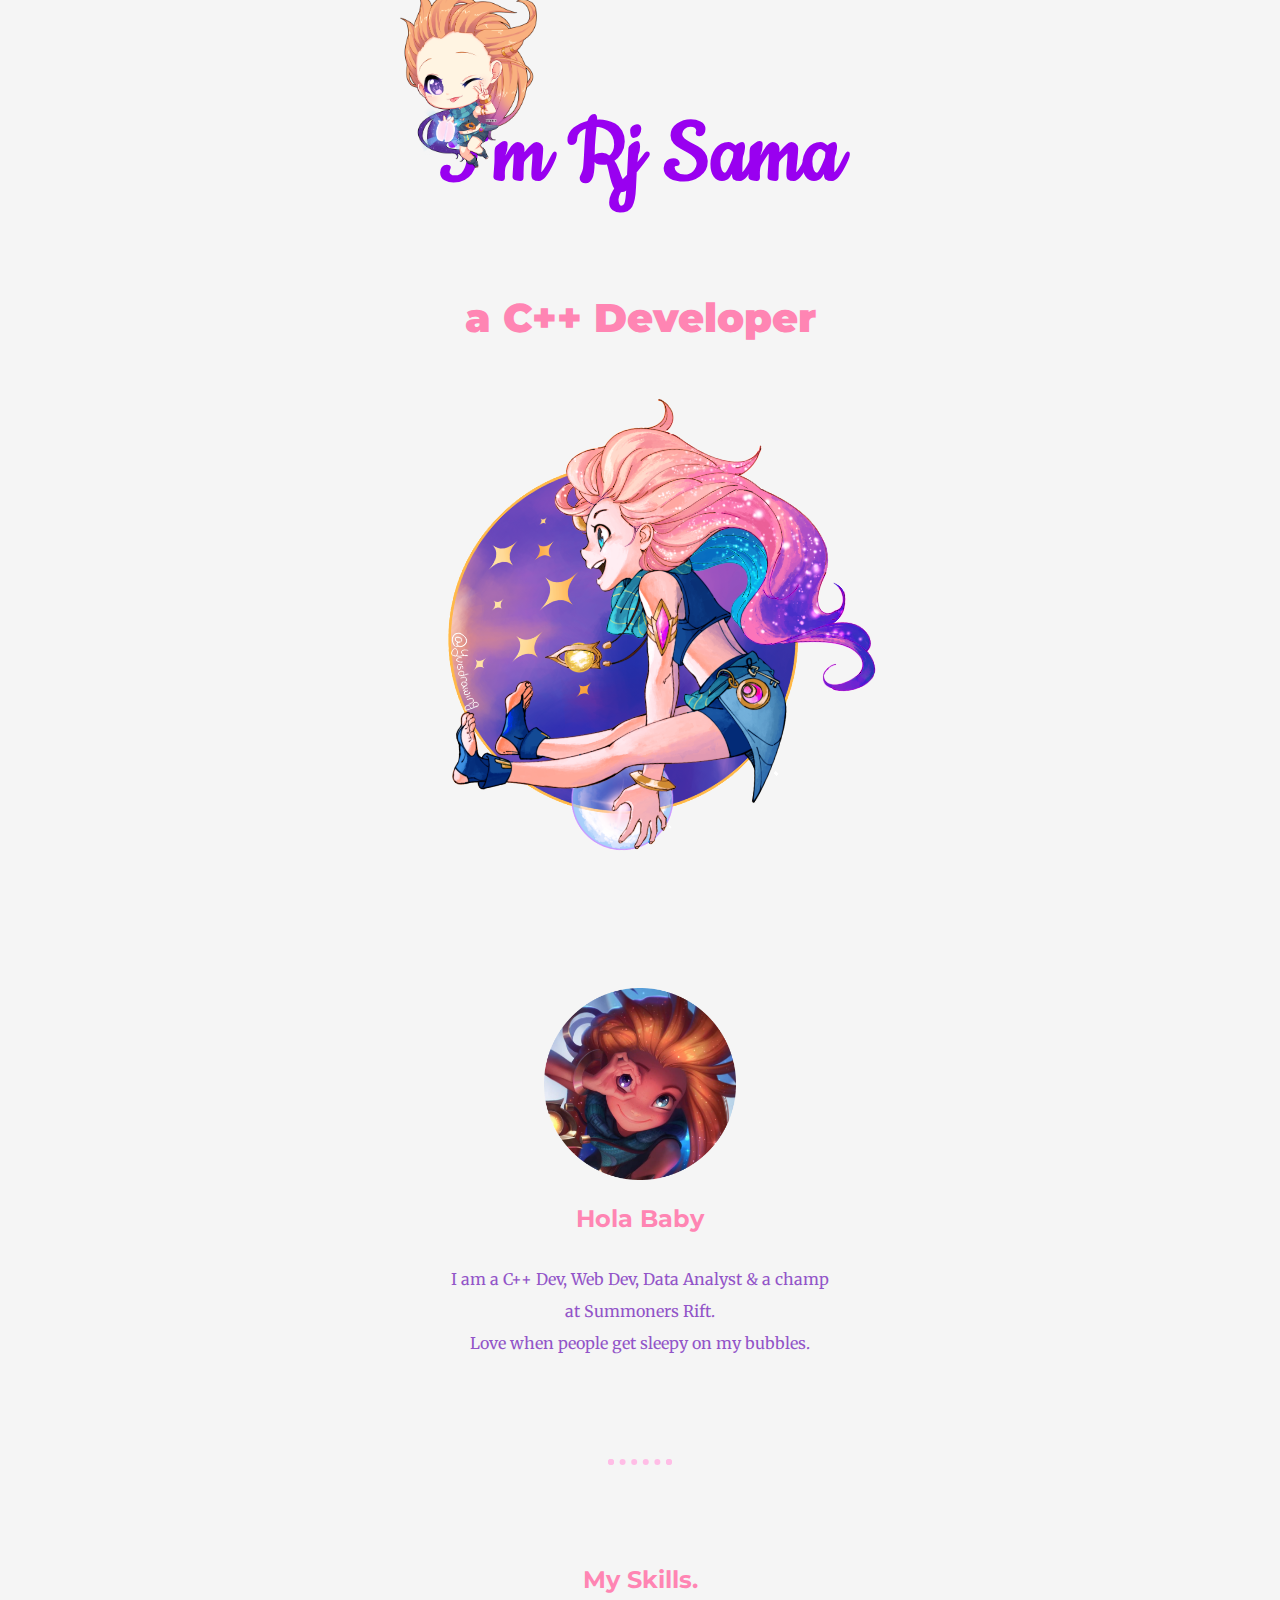
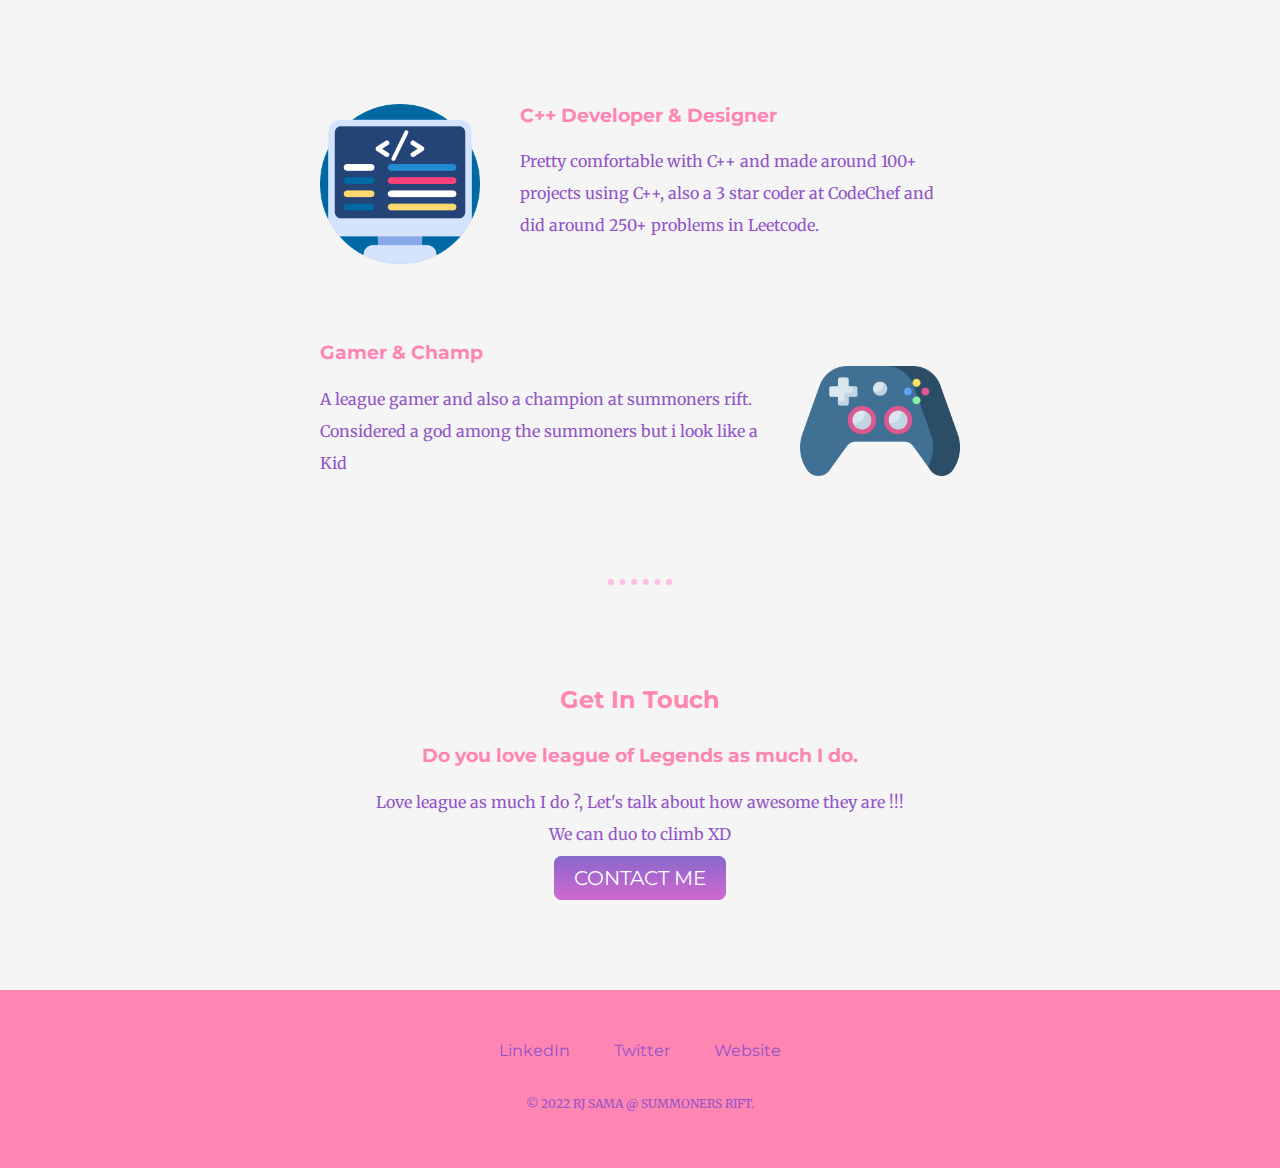
<file: index.html>
<!DOCTYPE html>
<html lang="en" dir="ltr">
  <head>
    <meta charset="utf-8">
    <title>Personal V2</title>
    <link rel="stylesheet" href="style.css">
    <link rel="icon" href="favicon.ico?v=2">
    <link rel="preconnect" href="https://fonts.googleapis.com">
<link rel="preconnect" href="https://fonts.gstatic.com" crossorigin>
<link href="https://fonts.googleapis.com/css2?family=Cookie&family=Merriweather&family=Montserrat:wght@300&display=swap" rel="stylesheet">
  </head>

  <body>
    <div class="top-container">
      <img class = "zoe-side"src="image/chibi.png" alt="zoe-side">
      <h1>I'm Rj Sama</h1>
      <p class = "p1"> a C++ Developer</p>

      <img class = "zoe-pic"src="image/zoe2.png" alt="zoe-img">

    </div>
    <div class="middle-container">
  <div class="profile">
    <img class = "zoepro"src="image/zorpro.png" alt="zoeprofile">
    <h2>Hola Baby</h2>
    <p class = "Intro">I am a C++ Dev, Web Dev, Data Analyst & a champ at Summoners Rift.<br /> Love when people get sleepy on my bubbles.</p>
  </div>
  <hr>
  <div class="skills">
    <h2>My Skills.</h2>
    <div class="skill-row">
      <img class="code" src="image/coding.png" alt="skill1">
      <h3>C++ Developer & Designer</h3>
      <p class"skill1">Pretty comfortable with C++ and made around 100+ projects using C++, also a 3 star coder at CodeChef and did around 250+ problems in Leetcode.</p>
    </div>
    <div class="skill-row">
      <img class="game" src="image/gamepad.png" alt="skill2">
      <h3>Gamer & Champ</h3>
      <p class = "skill2">A league gamer and also a champion at summoners rift. Considered a god among the summoners but i look like a Kid </p>
    </div>
  </div>
  <hr>
  <div class="contact-me">
    <h2>Get In Touch</h2>
    <h3>Do you love league of Legends as much I do.</h3>
    <p> Love league as much I do ?, Let's talk about how awesome they are !!!<br> We can duo to climb XD</p>
    <a class="btn" href="Contacts.html">CONTACT ME</a>
  </div>
</div>


<div class="bottom-container">
  <a class="footer-link" href="https://www.linkedin.com/in/manikandan-paramasivan-85a8471b4/">LinkedIn</a>
  <a class="footer-link" href="https://twitter.com/">Twitter</a>
  <a class="footer-link" href="https://www.appbrewery.co/">Website</a>
  <p class = "copyright">© 2022 RJ SAMA @ SUMMONERS RIFT.</p>
</div>


  </body>
</html>
</file>
<file: style.css>
body{
  background-color: #F5F5F5;
  margin: 0;
  text-align: center;
  font-family: 'Merriweather', serif;
  color: #9254C8;
}

h1{margin-top: 0;
font-family: 'Cookie', cursive;}
.top-container{background-color: #F5F5F5;
  color: #9900F0;
  position:relative;
  padding-top: 100px;
  font-size: 50px;

}
h2{
  font-family: 'Montserrat', sans-serif;
  color: #FF85B3;
  padding-bottom: 10px;
}

h3{
  font-family: 'Montserrat', sans-serif;
  color: #FF85B3;
}
p{
  line-height: 2;
}
.p1{font-weight:900;
font-size: 40px;
font-family: 'Montserrat', sans-serif;
color: #FF85B3;}

.skill-row{width: 50%;
margin: 100px auto 100px auto;
text-align: left;
}

.zoe-side{position: absolute;
max-width: 20%;
max-height: 20%;
left:400px;
bottom:720px;
}

.zoe-pic{max-width: 30%;
max-height: 30%;
transform:rotate(45deg);
margin-top: 20px;
}

.zoepro{max-width:15%;
max-height: 15%;}
.code{width:25%;
float: left;
margin-right: 40px;}
.game{width:25%;
float: right;
margin-left: 40px;}

.middle-container{
  margin: 100px 0;
}
.Intro{
  width: 30%;
  margin: auto;
}
hr{
  border: dotted #FFBDE6 6px;
  border-bottom: none;
  width: 4%;
  margin: 100px auto;
}
.btn {
  background: #8868cc;
  background-image: -webkit-linear-gradient(top, #8868cc, #d168cf);
  background-image: -moz-linear-gradient(top, #8868cc, #d168cf);
  background-image: -ms-linear-gradient(top, #8868cc, #d168cf);
  background-image: -o-linear-gradient(top, #8868cc, #d168cf);
  background-image: linear-gradient(to bottom, #8868cc, #d168cf);
  -webkit-border-radius: 8;
  -moz-border-radius: 8;
  border-radius: 8px;
  font-family: 'Montserrat', sans-serif;
  color: #ffffff;
  font-size: 20px;
  padding: 10px 20px 10px 20px;
  text-decoration: none;
}

.btn:hover {
  background: #3cb0fd;
  background-image: -webkit-linear-gradient(top, #3cb0fd, #3498db);
  background-image: -moz-linear-gradient(top, #3cb0fd, #3498db);
  background-image: -ms-linear-gradient(top, #3cb0fd, #3498db);
  background-image: -o-linear-gradient(top, #3cb0fd, #3498db);
  background-image: linear-gradient(to bottom, #3cb0fd, #3498db);
  text-decoration: none;
}
.bottom-container{
  background-color: #FF85B3;
  padding: 50px 0 20px;
}

a{
  font-family: 'Montserrat', sans-serif;
  color: #9254C8;
  margin: 10px 20px;
  text-decoration: none;
}

a:hover{
  color: #ffffff;
}

.copyright{
  color: #9254C8;
  font-size:  0.75rem;
  padding: 20px 0;
}
</file>
